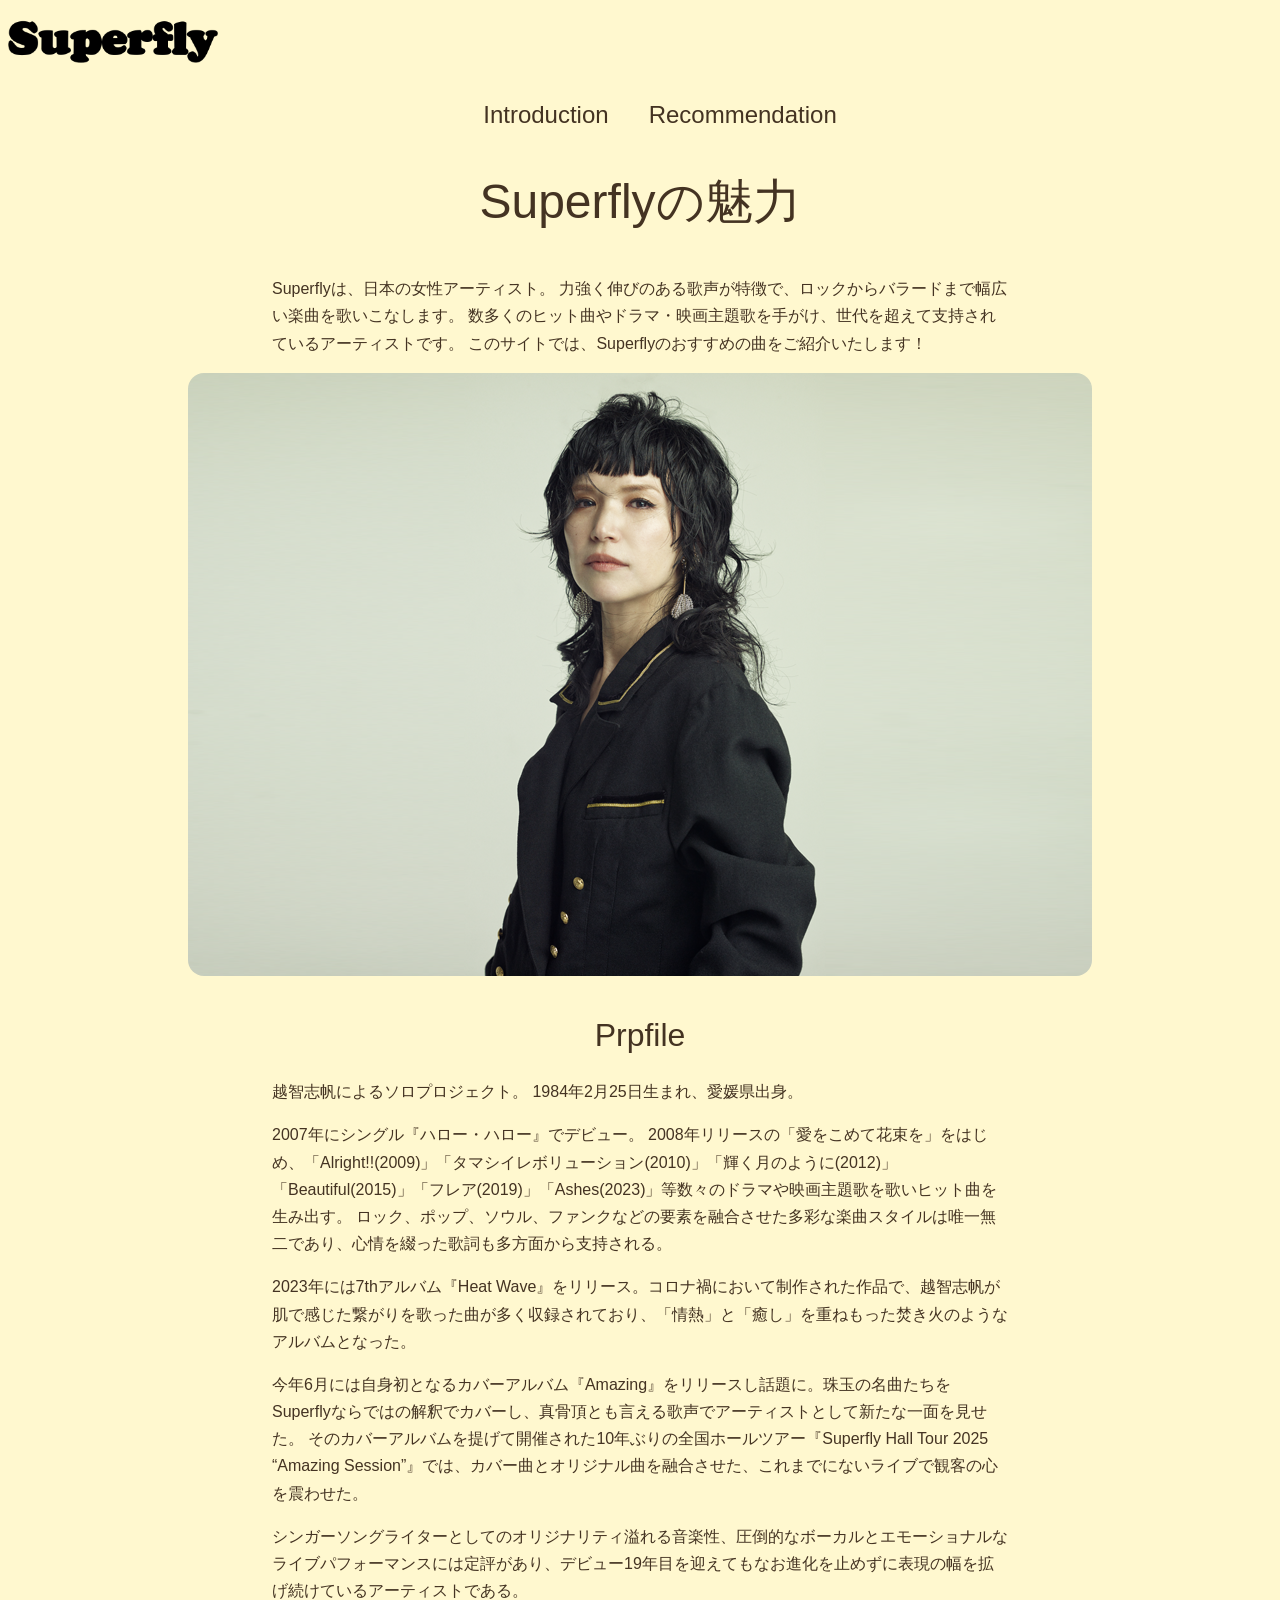
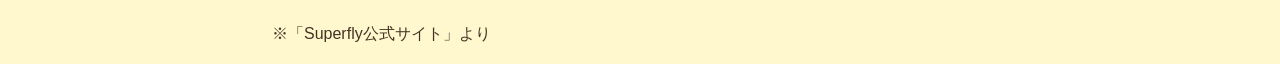
<file: index.html>
<!DOCTYPE html>
<html lang="ja">
    <heed>
        <meta charset="utf-8">
        <title>Superfly</title>
        <meta name="description" content="Superflyの魅力、おすすめの曲などを紹介">

        <!--Googleフォント-->
        <link rel="preconnect" href="https://fonts.googleapis.com">
        <link rel="preconnect" href="https://fonts.gstatic.com" crossorigin>
        <link href="https://fonts.googleapis.com/css2?family=Archivo+Black&family=Kaisei+Decol&family=Kaisei+Opti&display=swap" rel="stylesheet">        
        <link rel="stylesheet" href="css/style.css">

        <!-- Googleフォント（English） -->
        <link rel="preconnect" href="https://fonts.googleapis.com">
        <link rel="preconnect" href="https://fonts.gstatic.com" crossorigin>
        <link href="https://fonts.googleapis.com/css2?family=Archivo+Black&family=Fira+Sans+Condensed:ital,wght@0,100;0,200;0,300;0,400;0,500;0,600;0,700;0,800;0,900;1,100;1,200;1,300;1,400;1,500;1,600;1,700;1,800;1,900&family=Kaisei+Decol&family=Kaisei+Opti&family=Shadows+Into+Light&family=Varela+Round&display=swap" rel="stylesheet">

    </heed>


    <body>
        <header class="page-header">
            <a href="main.html"><img class="logo" src="images/logo.png" alt="Superflyの魅力"></a>
            <nav>
                <ul class="main-nav font-english">
                    <li><a href="introduction.html">Introduction</a></li>
                    <li><a href="recommendation.html">Recommendation</a></li>
                </ul>
            </nav>
        </header>
        <h2 class="page-title font-english">Superflyの魅力</h2>

        <section class="about">
            <p>
                Superflyは、日本の女性アーティスト。
                力強く伸びのある歌声が特徴で、ロックからバラードまで幅広い楽曲を歌いこなします。
                数多くのヒット曲やドラマ・映画主題歌を手がけ、世代を超えて支持されているアーティストです。
                このサイトでは、Superflyのおすすめの曲をご紹介いたします！
            </p>
        </section>
        <img class="post-thumbnail" src="./images/Superfly.png" alt="Superfly">
        <section class="about">
            <h3 class="heading-large font-english">Prpfile</h3>
            <p>
                越智志帆によるソロプロジェクト。
1984年2月25日生まれ、愛媛県出身。</p>

<p>2007年にシングル『ハロー・ハロー』でデビュー。
2008年リリースの「愛をこめて花束を」をはじめ、「Alright!!(2009)」「タマシイレボリューション(2010)」「輝く月のように(2012)」「Beautiful(2015)」「フレア(2019)」「Ashes(2023)」等数々のドラマや映画主題歌を歌いヒット曲を生み出す。
ロック、ポップ、ソウル、ファンクなどの要素を融合させた多彩な楽曲スタイルは唯一無二であり、心情を綴った歌詞も多方面から支持される。</p>

<p>2023年には7thアルバム『Heat Wave』をリリース。コロナ禍において制作された作品で、越智志帆が肌で感じた繋がりを歌った曲が多く収録されており、「情熱」と「癒し」を重ねもった焚き火のようなアルバムとなった。</p>

<p>今年6月には自身初となるカバーアルバム『Amazing』をリリースし話題に。珠玉の名曲たちをSuperflyならではの解釈でカバーし、真骨頂とも言える歌声でアーティストとして新たな一面を見せた。
そのカバーアルバムを提げて開催された10年ぶりの全国ホールツアー『Superfly Hall Tour 2025 “Amazing Session”』では、カバー曲とオリジナル曲を融合させた、これまでにないライブで観客の心を震わせた。</p>

<p>シンガーソングライターとしてのオリジナリティ溢れる音楽性、圧倒的なボーカルとエモーショナルなライブパフォーマンスには定評があり、デビュー19年目を迎えてもなお進化を止めずに表現の幅を拡げ続けているアーティストである。</p>
<p>※「Superfly公式サイト」より</p>
        </section>
    </body>
</html>
</file>
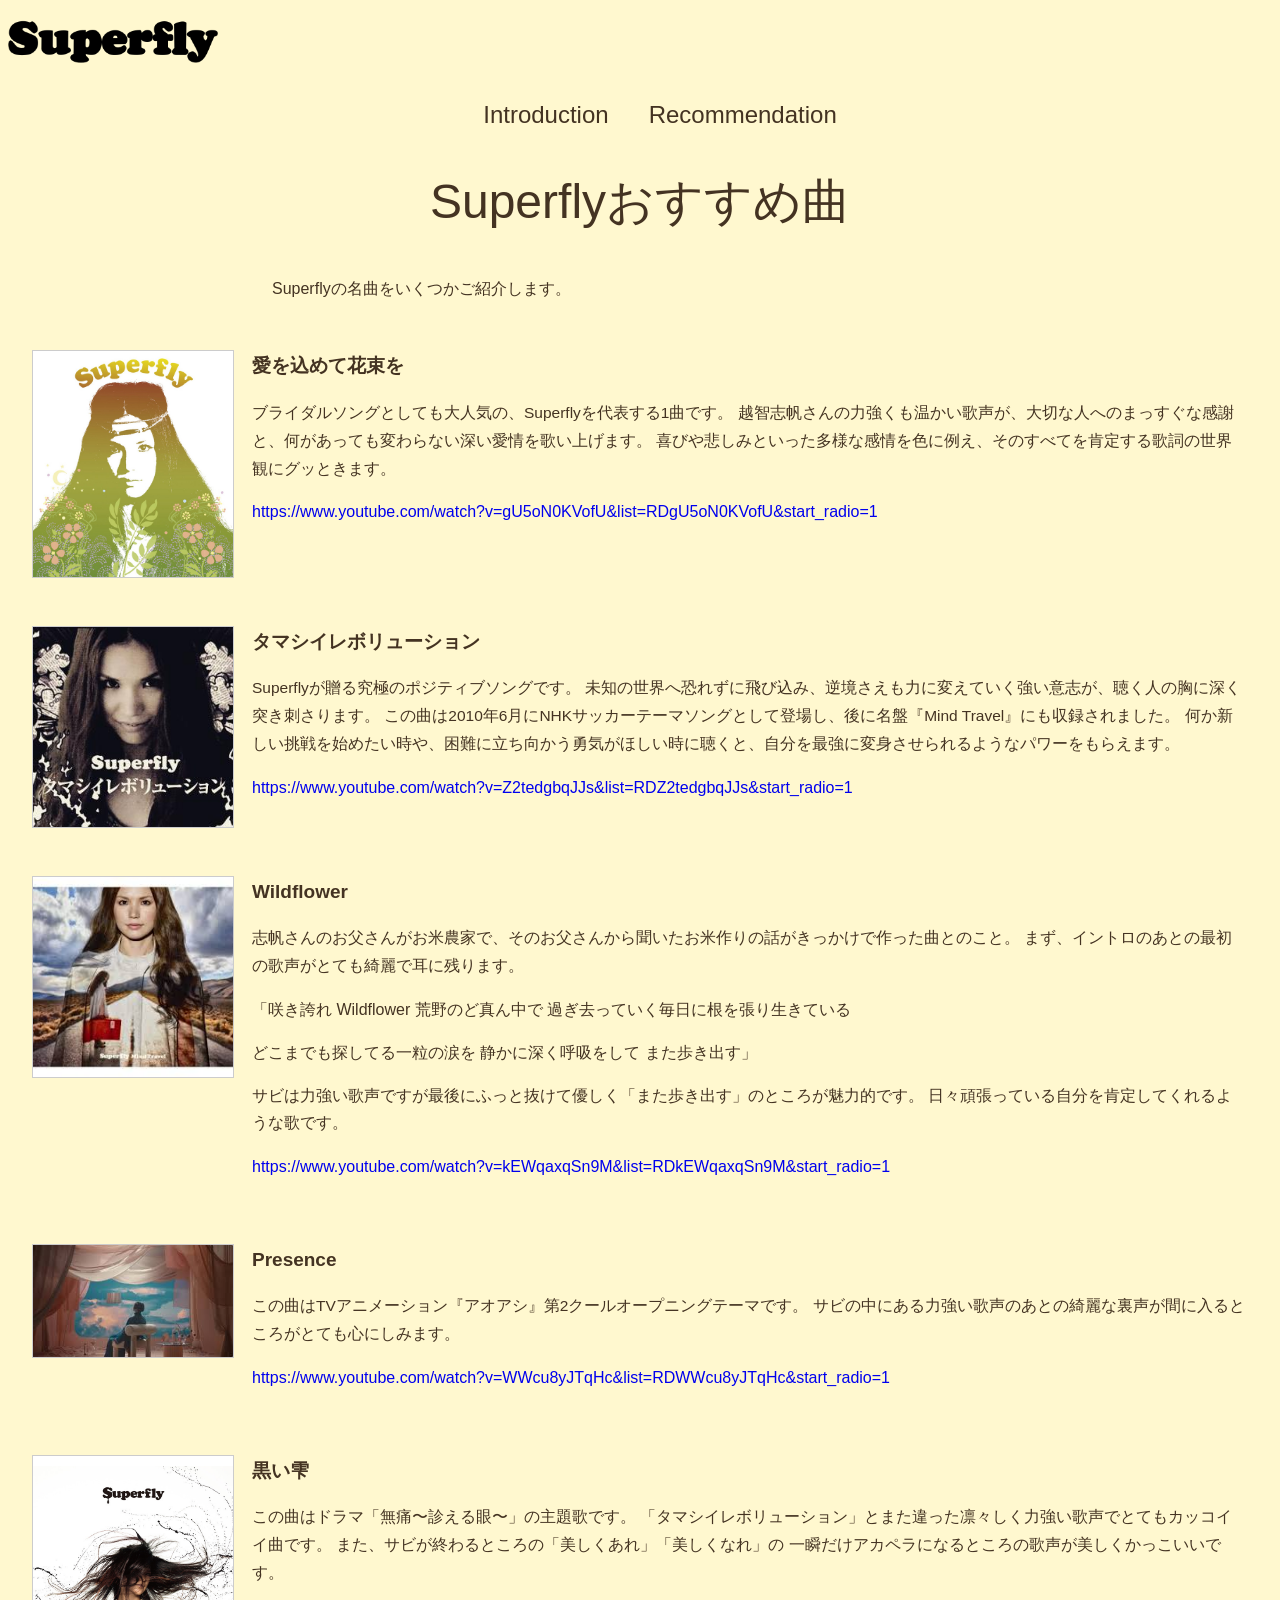
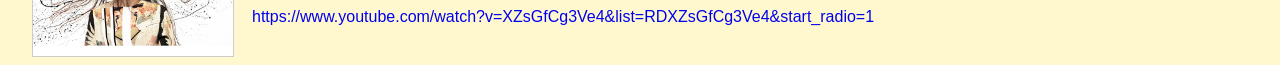
<file: introduction.html>
<!DOCTYPE html>
<html lang="ja">
    <heed>
        <meta charset="utf-8">
        <title>Superfly 紹介</title>
        <meta name="description" content="Superflyの魅力、おすすめの曲などを紹介">

        <!--Googleフォント-->
        <link rel="preconnect" href="https://fonts.googleapis.com">
        <link rel="preconnect" href="https://fonts.gstatic.com" crossorigin>
        <link href="https://fonts.googleapis.com/css2?family=Archivo+Black&family=Kaisei+Decol&family=Kaisei+Opti&display=swap" rel="stylesheet">        
        <link rel="stylesheet" href="css/style.css">

        <!-- Googleフォント（English） -->
        <link rel="preconnect" href="https://fonts.googleapis.com">
        <link rel="preconnect" href="https://fonts.gstatic.com" crossorigin>
        <link href="https://fonts.googleapis.com/css2?family=Archivo+Black&family=Fira+Sans+Condensed:ital,wght@0,100;0,200;0,300;0,400;0,500;0,600;0,700;0,800;0,900;1,100;1,200;1,300;1,400;1,500;1,600;1,700;1,800;1,900&family=Kaisei+Decol&family=Kaisei+Opti&family=Shadows+Into+Light&family=Varela+Round&display=swap" rel="stylesheet">

    </heed>


    <body>
        <header class="page-header">
            <a href="main.html"><img class="logo" src="images/logo.png" alt="Superflyの魅力"></a>
            <nav>
                <ul class="main-nav font-english">
                    <li><a href="introduction.html">Introduction</a></li>
                    <li><a href="recommendation.html">Recommendation</a></li>
                </ul>
            </nav>
        </header>
        <h2 class="page-title font-english">Superflyおすすめ曲</h2>

        <section class="about">
            <p>
            Superflyの名曲をいくつかご紹介します。
            </p>
        </section>
    
        <div class="item">
            <!-- 画像 -->
            <div class="item-image">
              <img src="./images/ai.jpg" alt="曲の画像">
            </div>
          
            <!-- 紹介文 -->
            <div class="item-text">
              <h3 class="song-title">愛を込めて花束を</h3>
              <p class="description">ブライダルソングとしても大人気の、Superflyを代表する1曲です。
                越智志帆さんの力強くも温かい歌声が、大切な人へのまっすぐな感謝と、何があっても変わらない深い愛情を歌い上げます。
                喜びや悲しみといった多様な感情を色に例え、そのすべてを肯定する歌詞の世界観にグッときます。</p>
                <p>
                    <a href="https://www.youtube.com/watch?v=gU5oN0KVofU&list=RDgU5oN0KVofU&start_radio=1" target="_blank">
                        https://www.youtube.com/watch?v=gU5oN0KVofU&list=RDgU5oN0KVofU&start_radio=1
                    </a>
                  </p>
            </div>
        </div>

        <div class="item">
            <!-- 画像 -->
            <div class="item-image">
              <img src="./images/tamashi.jpg" alt="曲の画像">
            </div>
          
            <!-- 紹介文 -->
            <div class="item-text">
              <h3 class="song-title">タマシイレボリューション</h3>
              <p class="description">Superflyが贈る究極のポジティブソングです。
                未知の世界へ恐れずに飛び込み、逆境さえも力に変えていく強い意志が、聴く人の胸に深く突き刺さります。
                この曲は2010年6月にNHKサッカーテーマソングとして登場し、後に名盤『Mind Travel』にも収録されました。
                何か新しい挑戦を始めたい時や、困難に立ち向かう勇気がほしい時に聴くと、自分を最強に変身させられるようなパワーをもらえます。</p>
                <p>
                    <a href="https://www.youtube.com/watch?v=Z2tedgbqJJs&list=RDZ2tedgbqJJs&start_radio=1" target="_blank">
                        https://www.youtube.com/watch?v=Z2tedgbqJJs&list=RDZ2tedgbqJJs&start_radio=1
                    </a>
                  </p>
            </div>
        </div>

        <div class="item">
            <!-- 画像 -->
            <div class="item-image">
              <img src="./images/wildflower.jpg" alt="曲の画像">
            </div>
          
            <!-- 紹介文 -->
            <div class="item-text">
              <h3 class="song-title">Wildflower</h3>
              <p class="description">志帆さんのお父さんがお米農家で、そのお父さんから聞いたお米作りの話がきっかけで作った曲とのこと。
                まず、イントロのあとの最初の歌声がとても綺麗で耳に残ります。
              </p>
              <p>「咲き誇れ Wildflower 荒野のど真ん中で  過ぎ去っていく毎日に根を張り生きている</p>
              <p>どこまでも探してる一粒の涙を  静かに深く呼吸をして  また歩き出す」</p>
              <p>サビは力強い歌声ですが最後にふっと抜けて優しく「また歩き出す」のところが魅力的です。
                日々頑張っている自分を肯定してくれるような歌です。</p>
                <p>
                    <a href="https://www.youtube.com/watch?v=kEWqaxqSn9M&list=RDkEWqaxqSn9M&start_radio=1" target="_blank">
                        https://www.youtube.com/watch?v=kEWqaxqSn9M&list=RDkEWqaxqSn9M&start_radio=1
                    </a>
                  </p>
            </div>
        </div>

        <div class="item">
            <!-- 画像 -->
            <div class="item-image">
              <img src="./images/Presence.jpg" alt="曲の画像">
            </div>
          
            <!-- 紹介文 -->
            <div class="item-text">
              <h3 class="song-title">Presence</h3>
              <p class="description">
                この曲はTVアニメーション『アオアシ』第2クールオープニングテーマです。
                サビの中にある力強い歌声のあとの綺麗な裏声が間に入るところがとても心にしみます。</p>  
                <p>
                    <a href="https://www.youtube.com/watch?v=WWcu8yJTqHc&list=RDWWcu8yJTqHc&start_radio=1" target="_blank">
                        https://www.youtube.com/watch?v=WWcu8yJTqHc&list=RDWWcu8yJTqHc&start_radio=1
                    </a>
                  </p>       
            </div>
        </div>

        <div class="item">
            <!-- 画像 -->
            <div class="item-image">
              <img src="./images/kuroi.jpg" alt="曲の画像">
            </div>
          
            <!-- 紹介文 -->
            <div class="item-text">
              <h3 class="song-title">黒い雫</h3>
              <p class="description">
                この曲はドラマ「無痛〜診える眼〜」の主題歌です。
                「タマシイレボリューション」とまた違った凛々しく力強い歌声でとてもカッコイイ曲です。
                また、サビが終わるところの「美しくあれ」「美しくなれ」の
                一瞬だけアカペラになるところの歌声が美しくかっこいいです。</p>
                <p>
                    <a href="https://www.youtube.com/watch?v=XZsGfCg3Ve4&list=RDXZsGfCg3Ve4&start_radio=1" target="_blank">
                        https://www.youtube.com/watch?v=XZsGfCg3Ve4&list=RDXZsGfCg3Ve4&start_radio=1
                    </a>
                  </p>         
            </div>
        </div>


          
    </body>
</html>
</file>
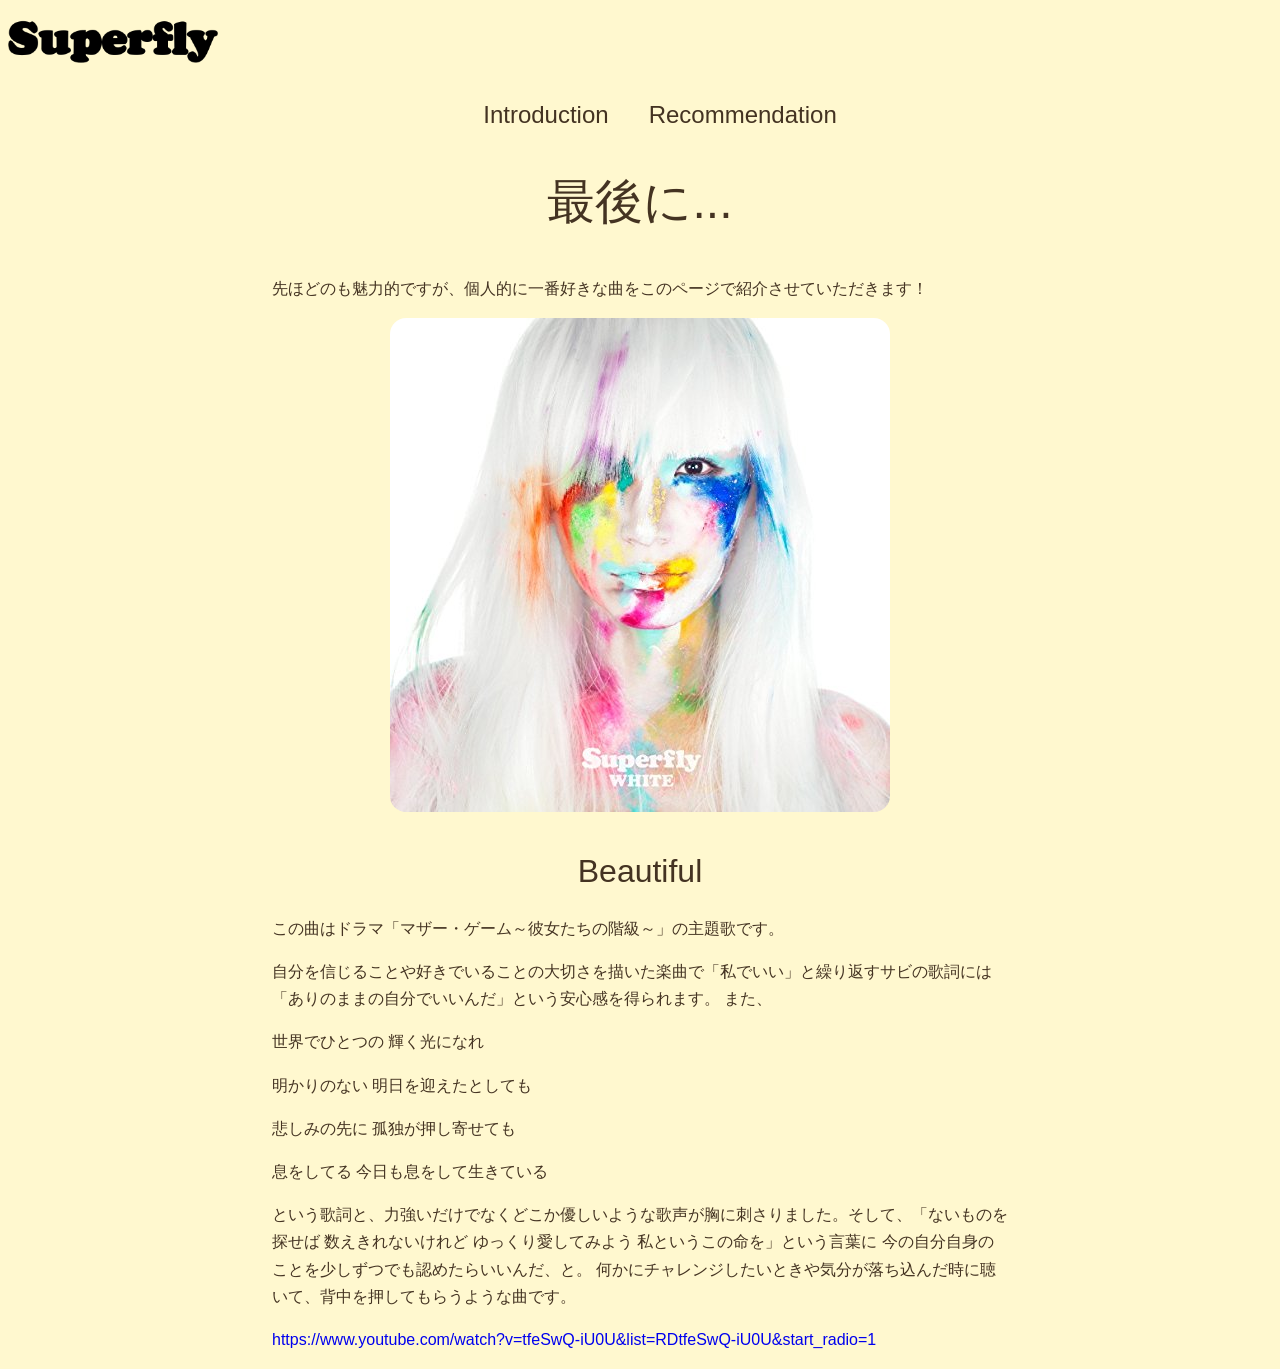
<file: recommendation.html>
<!DOCTYPE html>
<html lang="ja">
    <heed>
        <meta charset="utf-8">
        <title>Superfly 紹介</title>
        <meta name="description" content="Superflyの魅力、おすすめの曲などを紹介">

        <!--Googleフォント-->
        <link rel="preconnect" href="https://fonts.googleapis.com">
        <link rel="preconnect" href="https://fonts.gstatic.com" crossorigin>
        <link href="https://fonts.googleapis.com/css2?family=Archivo+Black&family=Kaisei+Decol&family=Kaisei+Opti&display=swap" rel="stylesheet">        
        <link rel="stylesheet" href="css/style.css">

        <!-- Googleフォント（English） -->
        <link rel="preconnect" href="https://fonts.googleapis.com">
        <link rel="preconnect" href="https://fonts.gstatic.com" crossorigin>
        <link href="https://fonts.googleapis.com/css2?family=Archivo+Black&family=Fira+Sans+Condensed:ital,wght@0,100;0,200;0,300;0,400;0,500;0,600;0,700;0,800;0,900;1,100;1,200;1,300;1,400;1,500;1,600;1,700;1,800;1,900&family=Kaisei+Decol&family=Kaisei+Opti&family=Shadows+Into+Light&family=Varela+Round&display=swap" rel="stylesheet">

    </heed>


    <body>
        <header class="page-header">
            <a href="main.html"><img class="logo" src="images/logo.png" alt="Superflyの魅力"></a>
            <nav>
                <ul class="main-nav font-english">
                    <li><a href="introduction.html">Introduction</a></li>
                    <li><a href="recommendation.html">Recommendation</a></li>
                </ul>
            </nav>
        </header>
        <h2 class="page-title font-english">最後に...</h2>

        <section class="about">
            <p>先ほどのも魅力的ですが、個人的に一番好きな曲をこのページで紹介させていただきます！</p>
        </section>
        <img class="post-thumbnail" src="./images/beautiful.jpg" alt="Superfly">
        <section class="about">
            <h3 class="heading-large font-english">Beautiful</h3>
            <p>この曲はドラマ「マザー・ゲーム～彼女たちの階級～」の主題歌です。</p>
            <p>自分を信じることや好きでいることの大切さを描いた楽曲で「私でいい」と繰り返すサビの歌詞には「ありのままの自分でいいんだ」という安心感を得られます。
                また、</p>
            <p>世界でひとつの 輝く光になれ</p>
            <p>明かりのない 明日を迎えたとしても</p>
            <p>悲しみの先に 孤独が押し寄せても</p>
            <p>息をしてる 今日も息をして生きている</p>
            <p>という歌詞と、力強いだけでなくどこか優しいような歌声が胸に刺さりました。そして、「ないものを探せば 数えきれないけれど  ゆっくり愛してみよう 私というこの命を」という言葉に
                今の自分自身のことを少しずつでも認めたらいいんだ、と。
                何かにチャレンジしたいときや気分が落ち込んだ時に聴いて、背中を押してもらうような曲です。</p>
                <p>
                    <a href="https://www.youtube.com/watch?v=tfeSwQ-iU0U&list=RDtfeSwQ-iU0U&start_radio=1" target="_blank">
                        https://www.youtube.com/watch?v=tfeSwQ-iU0U&list=RDtfeSwQ-iU0U&start_radio=1
                    </a>
                  </p> 

<p></p>
        </section>
    </body>
</html>
</file>
<file: css/style.css>
@charset "UTF-8";
/* フォント */
.kaisei-opti-regular {
    font-family: "Kaisei Opti", serif;
    font-weight: 400;
    font-style: normal;
  }
/* フォント（English） */
.varela-round-regular {
    font-family: "Varela Round", sans-serif;
    font-weight: 400;
    font-style: normal;
  }
  
  
/* 共通部分 */
html{
    font-size: 100%;
}
body{
    font-family:"Hiragino Kaku Gothic ProN","hiragino Sans","BIZ UDPGothic",sans-serif;
    line-height:1.7;
    color:#432;
}
a{
    text-decoration: none;
    }
img{
    max-width: 100%;
}

/* レイアウト */
.align-center{
    text-align: center;
}
/* 見出し */
.font-english{
    font-family: "Philosopher",sans-serif;
    font-weight: normal;      
}

.page-title{
    font-size: 3rem;
    text-align: center;
    margin-top: 2rem;
    line-height: 1.4;
}

/* ヘッダー */
.page-header{
    padding-top: .5rem;
}
.logo{
    width: 210px;
    height: auto;
}
.main-nav{
    display: flex;
    justify-content: center;
    gap:2.5rem;
    font-size: 1.5rem;
    list-style: none;
}
.main-nav a{
    color: #432;
}
.main-nav a:hover{
    color: #c82137;
}

body{
    background-color: #fff8cf;
}

.about{
    max-width: 736px;
    padding: bottom;
    display: block;
    margin: 0 auto;
}


.post-thumbnail{
    border-radius: 16px;
    margin-bottom: 1.5rem;
    display: block;
    margin: 0 auto;
}

.heading-large{
    font-size: 2rem;
    text-align: center;
    margin-bottom: 1rem;
}


.item {
    display: flex;
    margin: 3rem auto 0;
    box-sizing: border-box;
    padding: 0 1.5rem;
  }
  
  .item-image {
    width: 200px;        /* 画像エリアの幅 */
    margin-right: 20px;
    flex-shrink: 0;      /* 画像が潰れないように */
  }
  

  .item-image img {
    width: 100%;
    height: auto;
    display: block;
    border: 1px solid #ccc;
  }
  
  
  .song-title {
    font-size: 19px;
    margin: 0 0 10px;
    color: #432;
  }
  
  .description {
    font-size: 15.5px;
    line-height: 1.8;
    margin: 1rem auto 0;
    color: #432;
  }
</file>
